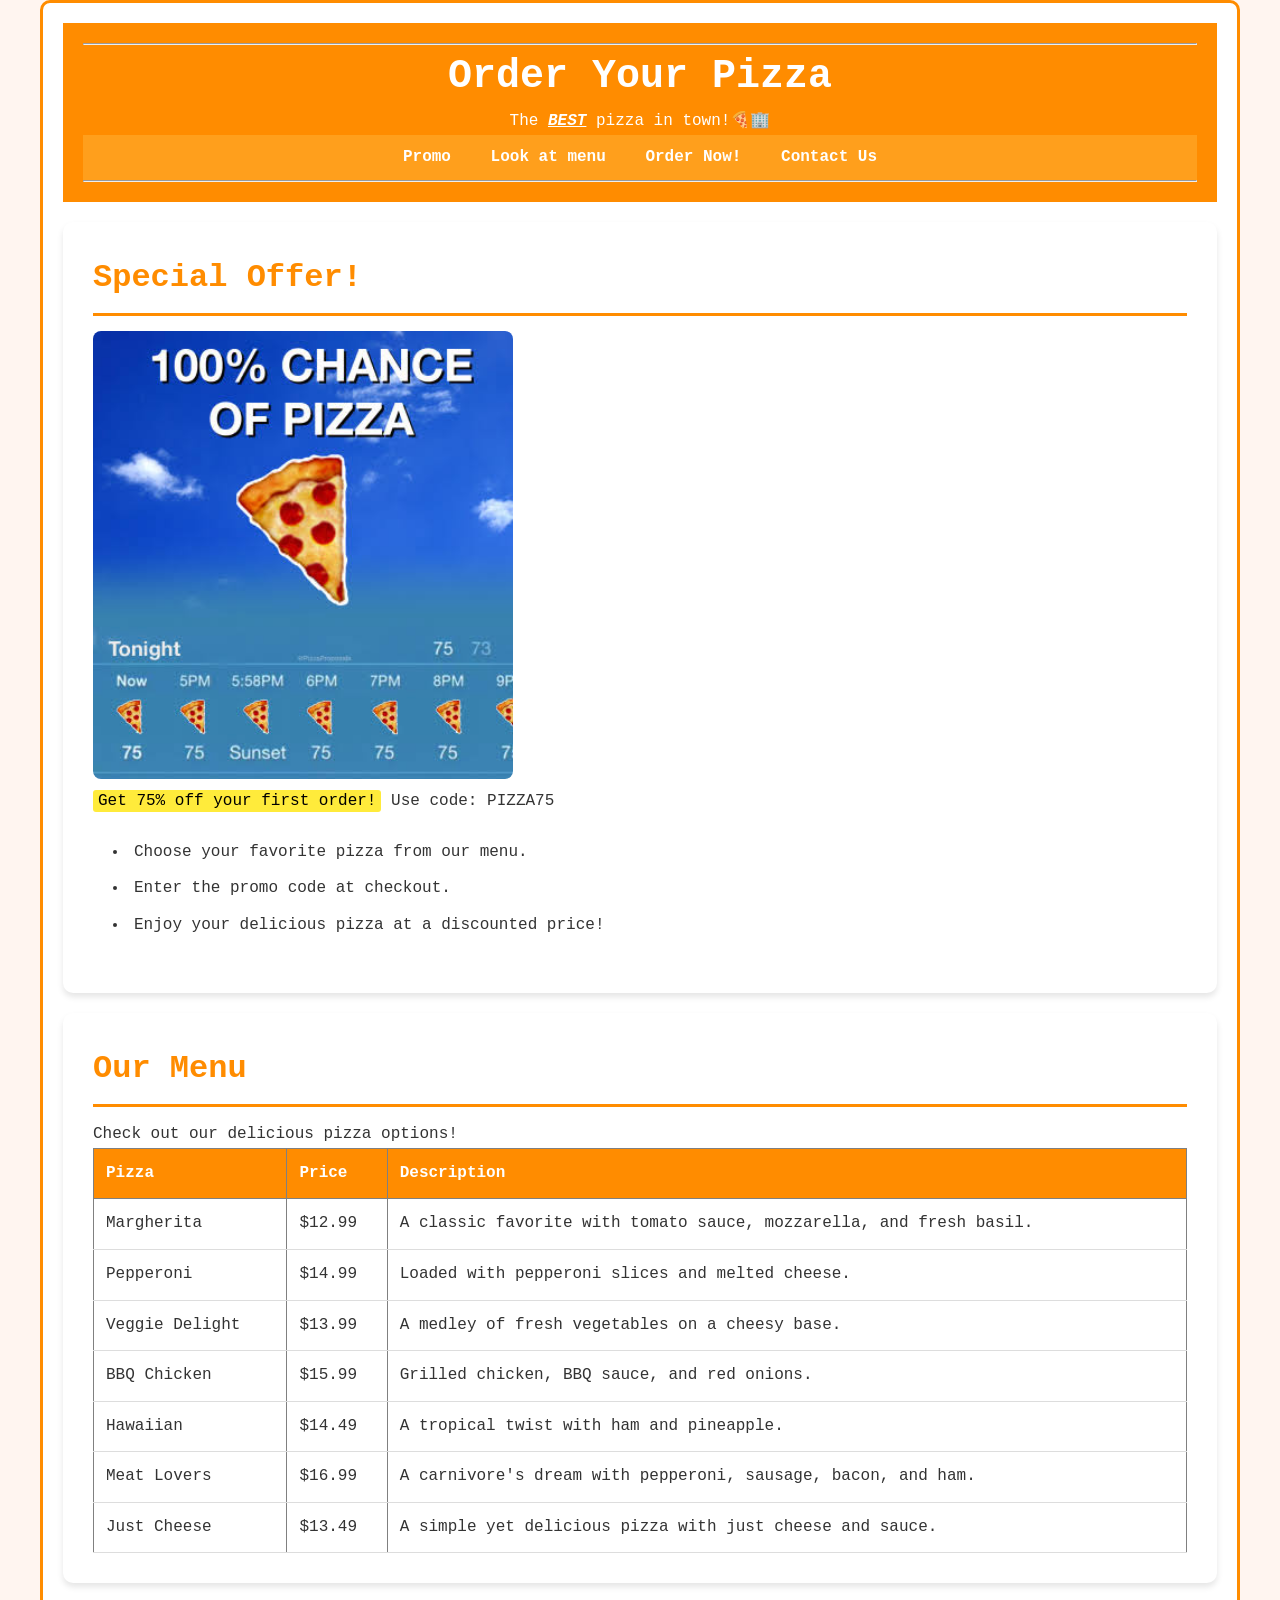
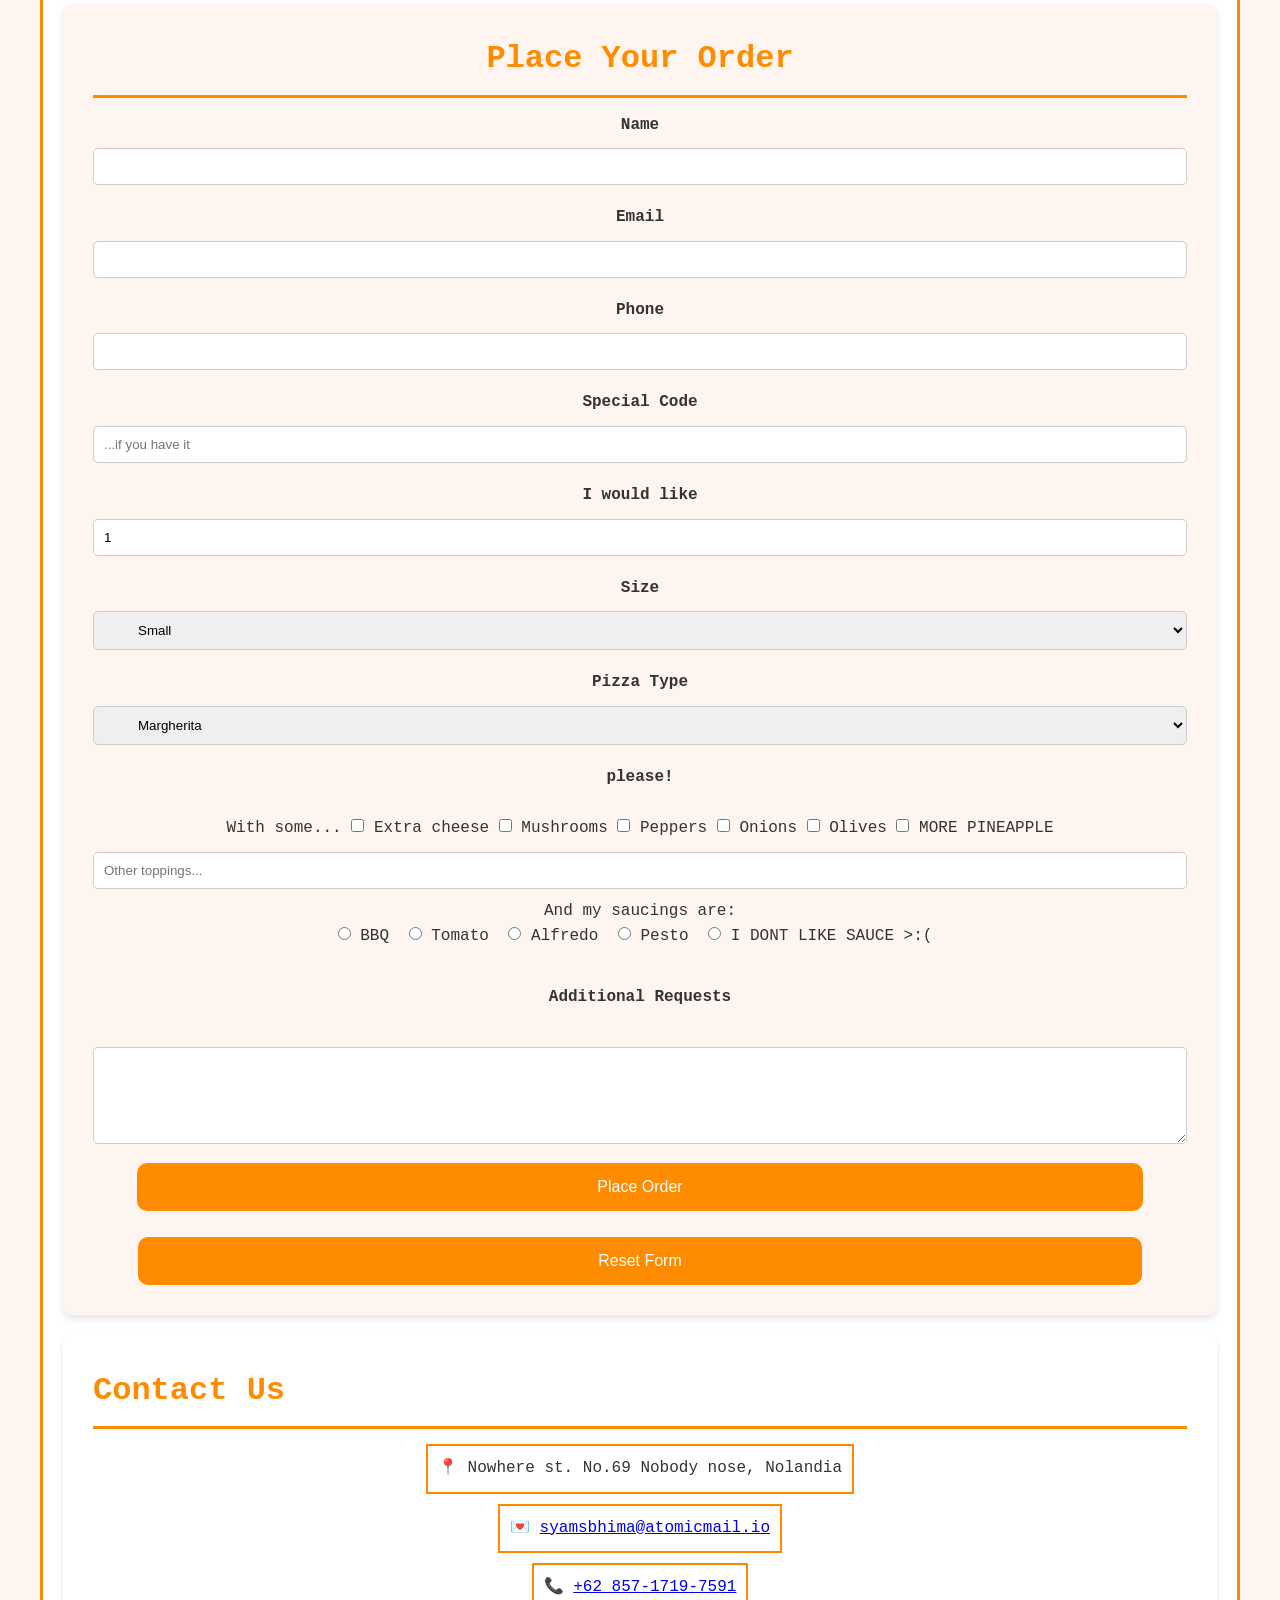
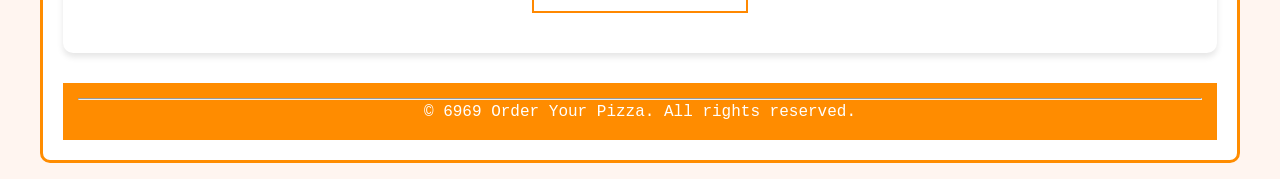
<file: index.html>
<!DOCTYPE html>
<html lang="en">
    <head>
        <meta charset="UTF-8">
        <meta name="viewport" content="width=device-width, initial-scale=1.0">
        <title>order your pizza</title>
        <link rel="icon" type="image/png" href="pizza icon.png">
        <link rel="stylesheet" href="style.css">
    </head>
    <body>
        <div class="container">
<!-- Header -->
        <header>
            <hr>
            <h1>Order Your Pizza</h1>
            <p>The <b><u><i>BEST</i></u></b> pizza in town!🍕🏢</p>
            <nav>
                <a href="#promo">Promo</a>
                <a href="#menu">Look at menu</a>
                <a href="#order">Order Now!</a>
                <a href="#contact">Contact Us</a>
            </nav>
            <hr>
        </header>
        <!-- Promo -->
        <section id="promo">
            <h2>Special Offer!</h2>
            <img src="pizza promo.jpg" alt="Special Offer" width="420">
            <p><mark>Get 75% off your first order!</mark> Use code: PIZZA75</p>
            <ul>
                <li>Choose your favorite pizza from our menu.</li>
                <li>Enter the promo code at checkout.</li>
                <li>Enjoy your delicious pizza at a discounted price!</li>
            </ul>
        </section>
        <!-- Menu -->
        <section id="menu">
            <h2>Our Menu</h2>
            <p>Check out our delicious pizza options!</p>
            <table border="1">
                <tr>
                    <th>Pizza</th>
                    <th>Price</th>
                    <th>Description</th>
                </tr>
                <tr>
                    <td>Margherita</td>
                    <td>$12.99</td>
                    <td>A classic favorite with tomato sauce, mozzarella, and fresh basil.</td>
                </tr>
                <tr>
                    <td>Pepperoni</td>
                    <td>$14.99</td>
                    <td>Loaded with pepperoni slices and melted cheese.</td>
                </tr>
                <tr>
                    <td>Veggie Delight</td>
                    <td>$13.99</td>
                    <td>A medley of fresh vegetables on a cheesy base.</td>
                </tr>
                <tr>
                    <td>BBQ Chicken</td>
                    <td>$15.99</td>
                    <td>Grilled chicken, BBQ sauce, and red onions.</td>
                </tr>
                <tr>
                    <td>Hawaiian</td>
                    <td>$14.49</td>
                    <td>A tropical twist with ham and pineapple.</td>
                </tr>
                <tr>
                    <td>Meat Lovers</td>
                    <td>$16.99</td>
                    <td>A carnivore's dream with pepperoni, sausage, bacon, and ham.</td>
                </tr>
                <tr>
                    <td>Just Cheese</td>
                    <td>$13.49</td>
                    <td>A simple yet delicious pizza with just cheese and sauce.</td>
                </tr>
            </table>
        </section>
        <!-- Order -->
         <section id="order" class="form-section">
            <h2>Place Your Order</h2>
            <form action="https://formspree.io/f/mvkpkrwo" method="POST">
                <label for="name" class="form-label">Name</label>
                <input id="name" name="name" type="text">
                <br>
                <label for="email" class="form-label">Email</label>
                <input id="email" name="email" type="email">
                <br>
                <label for="phone" class="form-label">Phone</label>
                <input id="phone" name="phone" type="number">
                <br>
                <label for="special-code" class="form-label">Special Code</label>
                <input id="special-code" name="special_code" type="password" placeholder="...if you have it">
                <br>
                <label for="quantity" class="form-label">I would like</label>
                <input id="quantity" name="quantity" type="number" min="1" max="50" value="1">
                <label for="size" class="form-label">Size</label>
                <select id="size" name="size">
                    <option value="Small">Small</option>
                    <option value="Medium">Medium</option>
                    <option value="Large">Large</option>
                </select>
                <label for="pizza" class="form-label">Pizza Type</label>
                <select id="pizza" name="pizza">
                    <option value="Margherita">Margherita</option>
                    <option value="Pepperoni">Pepperoni</option>
                    <option value="Veggie Delight">Veggie Delight</option>
                    <option value="BBQ Chicken">BBQ Chicken</option>
                    <option value="Hawaiian">Hawaiian</option>
                    <option value="Meat Lovers">Meat Lovers</option>
                    <option value="Just Cheese">Just Cheese</option>
                </select>
                <label for="pizza" class="form-label">please!</label>
                <br>
                <label>With some...</label>
                <input type="checkbox" name="toppings" id="extra-cheese" value="Extra cheese"> <label for="extra-cheese">Extra cheese</label>
                <input type="checkbox" name="toppings" id="mushrooms" value="Mushrooms"> <label for="mushrooms">Mushrooms</label>
                <input type="checkbox" name="toppings" id="peppers" value="Peppers"> <label for="peppers">Peppers</label>
                <input type="checkbox" name="toppings" id="onions" value="Onions"> <label for="onions">Onions</label>
                <input type="checkbox" name="toppings" id="olives" value="Olives"> <label for="olives">Olives</label>
                <input type="checkbox" name="toppings" id="pineapple" value="Pineapple"> <label for="pineapple">MORE PINEAPPLE</label>
                <input type="text" id="custom-toppings" name="custom_toppings" placeholder="Other toppings...">
                <br>
                <p>And my saucings are:</p>
                <input type="radio" id="bbq" name="sauce" value="bbq"> <label style="margin-right: 10px;" for="bbq">BBQ</label>
                <input type="radio" id="tomato" name="sauce" value="tomato"> <label style="margin-right: 10px;" for="tomato">Tomato</label>
                <input type="radio" id="alfredo" name="sauce" value="alfredo"> <label style="margin-right: 10px;" for="alfredo">Alfredo</label>
                <input type="radio" id="pesto" name="sauce" value="pesto"> <label style="margin-right: 10px;" for="pesto">Pesto</label>
                <input type="radio" id="no-sauce" name="sauce" value="no sauce"> <label style="margin-right: 10px;" for="no-sauce">I DONT LIKE SAUCE >:(</label>
                <br><br>
                <label for="additional-requests" class="form-label">Additional Requests</label>
                <br>
                <textarea cols="50" rows="5" name="additional_requests" id="additional-requests"></textarea>
                <br><button type="submit" value="Place Order">Place Order</button><br><br><button type="reset" value="Reset Form">Reset Form</button>
            </form>
         </section>
         <!-- COntact -->
        <section id="contact" class="contact">
          <h2>Contact Us</h2>
          <p>📍 Nowhere st. No.69 Nobody nose, Nolandia</p>
          <p>💌 <a href="mailto:syamsbhima@atomicmail.io">syamsbhima@atomicmail.io</a></p>
          <p>📞 <a target="_blank" href="https://wa.me/6285717197591?text=HI%20I%20want%20to%20order%20a%20pizza!">+62 857-1719-7591</a></p>
        </section>
        <!-- Footer -->
        <footer>
            <hr>
            <p>© 6969 Order Your Pizza. All rights reserved.</p>
        </footer>
        </div>
        
    </body>
</html>
</file>
<file: style.css>
* {
  margin: 0;
  padding: 0;
  box-sizing: border-box;
}

@import url('https://fonts.googleapis.com/css2?family=Roboto+Mono:ital,wght@0,100..700;1,100..700&display=swap" rel="stylesheet');

.container {
  max-width: 1200px;
  margin: 0 auto;
}

body {
  font-family: 'Roboto Mono', monospace;
  background-color: #fff5f0;
  color: #333;
  line-height: 1.6;
}

header {
  background-color: #ff8c00;
  color: white;
  padding: 20px;
  text-align: center;
}

.section h2 {
  font-size: 2rem;
  margin-bottom: 10px;
}

h1 {
  font-size: 2.5rem;
}

nav {
  background-color: #ff9f1c;
  padding: 10px 0;
  text-align: center;
}

nav a {
  color: rgb(255, 255, 255);
  text-decoration: none;
  margin: 0 15px;
  font-weight: bold;
  transition: 0.3s;
}

nav a:hover {
  color: #fff5f0;
  text-decoration: underline;
  transition: fade 0.3s;
  transform: scale(1.5);  /* Makes link bigger on hover */
}

main {
  max-width: 1200px;
  margin: 30px auto;
  padding: 20px;
}

/* Styling sections */
section {
  background-color: white;
  padding: 30px;
  margin: 20px 0;
  border-radius: 10px;  /* Rounded corners */
  box-shadow: 0 4px 6px rgba(0, 0, 0, 0.1);  /* Subtle shadow */
}

section h2 {
  color: #ff8c00;
  font-size: 2rem;
  margin-bottom: 15px;
  border-bottom: 3px solid #ff8c00;  /* Line under heading */
  padding-bottom: 10px;
}

/* Table styling */
table {
  width: 100%;
  border-collapse: collapse;  /* Remove double borders */
}

table th {
  background-color: #ff8c00;
  color: white;
  padding: 12px;
  text-align: left;
}

table td {
  padding: 12px;
  border-bottom: 1px solid #ddd;
}

table tr:hover {
  background-color: #fff5f0;  /* Highlight row on hover */
}

/* Mark/highlight styling */
mark {
  background-color: #ffeb3b;
  padding: 2px 5px;
  border-radius: 3px;
}

/* Image styling */
img {
  max-width: 100%;
  height: auto;
  border-radius: 8px;
}

/* List styling */
ul {
  margin-left: 20px;
  padding: 15px 0;
}

li {
  list-style: inside;
}

ul li {
  margin: 8px 0;
  line-height: 1.8;
}

.container {
  background-color: white;
  border: 3px solid #ff8c00;
  border-radius: 10px;
  padding: 20px;
  margin-bottom: 20px;
}

section menu {
  display: flex;
  flex-wrap: wrap;
  gap: 20px;
}

/* Button styling */

button {
  background-color: #ff8c00;
  color: white;
  border: none;
  padding: 10px 20px;
  font-size: 1rem;
  border-radius: 5px;
  cursor: pointer;
  transition: 0.3s;
}

button:hover {
  background-color: #ff7700;
}

footer {
  background-color: #ff8c00;
  color: white;
  text-align: center;
  padding: 15px;
  margin-top: 30px;
}

/* Form section styling */
.form-section {
  background-color: #fff5f0;
  padding: 30px;
  border-radius: 10px;
  box-shadow: 0 4px 6px rgba(0, 0, 0, 0.1);
  text-align: center;
}

input[type="text"],
input[type="email"],
input[type="number"],
input[type="password"],
textarea {
  width: 100%;
  padding: 10px;
  margin: 10px 0;
  border: 1px solid #ccc;
  border-radius: 5px;
  box-sizing: border-box;
}
select {
  width: 100%;
  padding: 10px 40px;
  margin: 10px 0;
  border: 1px solid #ccc;
  border-radius: 5px;
  box-sizing: border-box;
}
select:focus {
  outline: none;
  border-color: #ff8c00;
  box-shadow: 0 0 5px rgba(255, 140, 0, 0.5);
}

.form-label {
  display: block;
  margin-top: 10px;
  font-weight: bold;
}

button[type="submit"], button[type="reset"] {
  background-color: #ff8c00;
  color: white;
  border: none;
  padding: 15px 460px;
  font-size: 1rem;
  border-radius: 10px;
  cursor: pointer;
  transition: 0.3s;
  box-sizing: border-box;
}
button[type="submit"]:hover, button[type="reset"]:hover {
  background-color: #ff7700;
}

/* contact section */
#contact p {
  margin: 10px auto;
  padding: 10px;
  width: max-content;
  border: 2px solid rgb(255, 136, 0);
}
</file>
